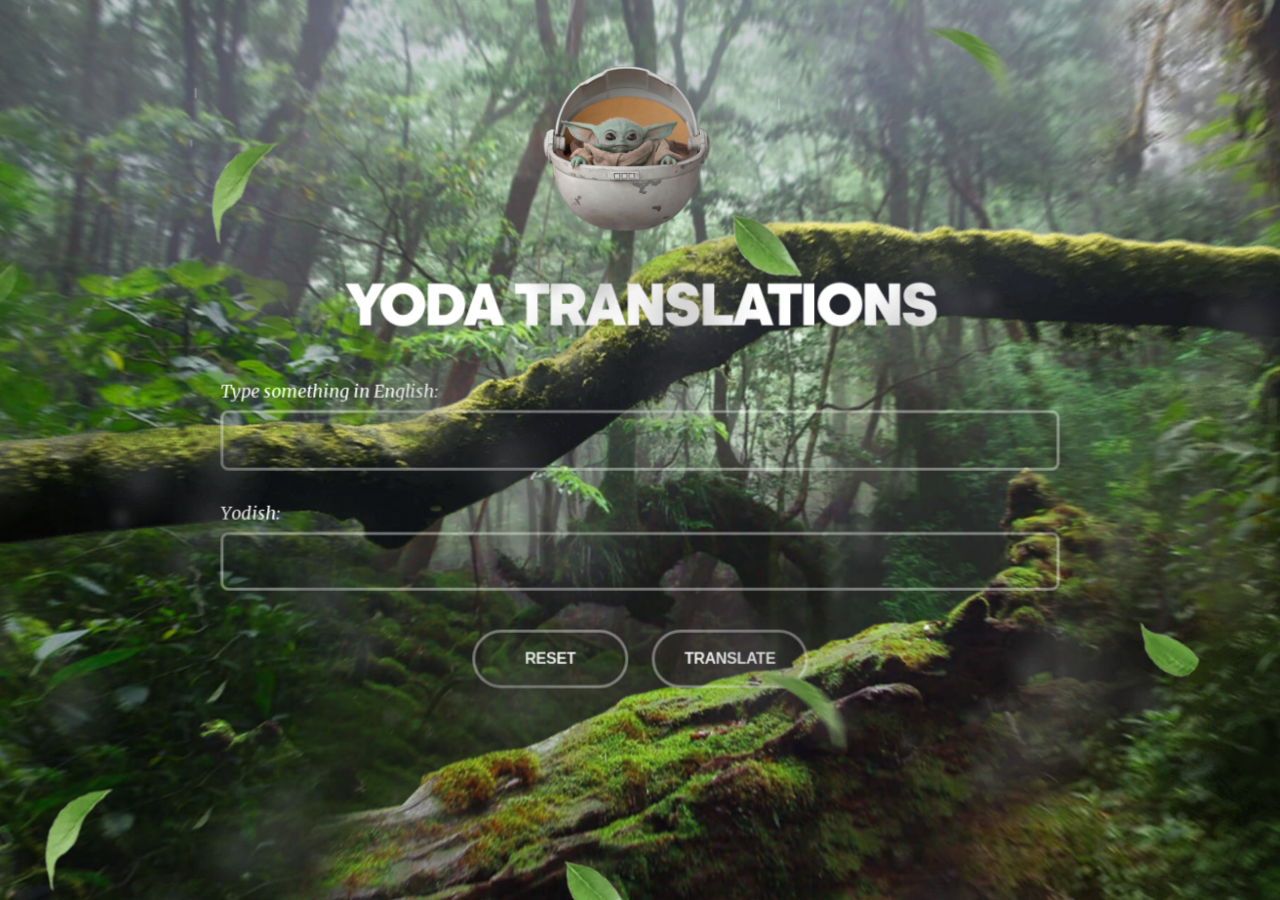
<file: index.html>
<!DOCTYPE html>
<html lang="en">
  <head>
    <meta charset="UTF-8" />
    <meta http-equiv="X-UA-Compatible" content="IE=edge" />
    <meta name="viewport" content="width=device-width, initial-scale=1.0" />
    <meta
      name="description"
      content="Translation from Galactic Basic Standard to Yodish using JavaScript Fetch API. Training project for ITGirlSchool"
    />
    <link rel="stylesheet" href="assets/css/styles.css" />
    <script src="assets/js/script.js" defer></script>
    <script src="assets/libs/rain.js" defer></script>
    <link
      rel="apple-touch-icon"
      sizes="180x180"
      href="assets/favicon/apple-touch-icon.png"
    />
    <link
      rel="icon"
      type="image/png"
      sizes="32x32"
      href="assets/favicon/favicon-32x32.png"
    />
    <link
      rel="icon"
      type="image/png"
      sizes="16x16"
      href="assets/favicon/favicon-16x16.png"
    />
    <link rel="manifest" href="assets/favicon/site.webmanifest" />
    <meta name="msapplication-TileColor" content="#da532c" />
    <meta name="theme-color" content="#ffffff" />
    <title>Yoda Translation</title>
  </head>
  <body>
    <main class="layers">
      <div class="layers__container">
        <div
          class="layers__item layer-1"
          style="background-image: url(assets/img/layer-1.jpg)"
        ></div>
        <div
          class="layers__item layer-2"
          style="background-image: url(assets/img/layer-2.png)"
        ></div>
        <div
          class="logo"
          style="background-image: url(assets/img/baby-yoda.svg)"
        ></div>
        <div class="layers__item layer-3 translation">
          <h1 class="translation__title">Yoda Translations</h1>
          <div class="translation__item">
            <label class="translation__label" for="sourceText"
              >Type something in English:</label
            >
            <input
              type="text"
              id="sourceText"
              name="sourceText"
              class="translation__text"
              value=""
            />
          </div>
          <div class="translation__item">
            <div class="translation__label">Yodish:</div>
            <div class="translation__text" id="textTarget"></div>
          </div>
          <div class="translation__buttons">
            <button id="reset" class="button">Reset</button>
            <button id="submit" type="reset" class="button">Translate</button>
          </div>
        </div>
        <div class="layers__item layer-4">
          <canvas class="rain"></canvas>
        </div>
        <div
          class="layers__item layer-5"
          style="background-image: url(assets/img/layer-5.png)"
        ></div>
        <div
          class="layers__item layer-6"
          style="background-image: url(assets/img/layer-6.png)"
        ></div>
      </div>
    </main>
  </body>
</html>
</file>
<file: assets/css/styles.css>
@font-face {
  font-family: kamerik-3d;
  src: url(../fonts/kamerik205-heavy.woff2);
  font-weight: 900;
}
@font-face {
  font-family: merriweather-italic-3d;
  src: url(../fonts/merriweather-regular-italic.woff2);
}

* {
  margin: 0;
  padding: 0;
  box-sizing: border-box;
}

:root {
  --index: calc(1vw + 1vh);
  --transition: 1.5s cubic-bezier(0.05, 0.5, 0, 1);
}

body {
  background-color: #000;
  color: #fff;
  font-family: kamerik-3d;
}

.layers {
  perspective: 1000px;
  overflow: hidden;
}

.layers__container {
  height: 100vh;
  min-height: 500px;
  width: 100%;
  transform-style: preserve-3d;
  transform: rotateX(var(--move-y)) rotateY(var(--move-x));
  will-change: transform;
  transition: transform var(--transition);
}

.layers__item {
  position: absolute;
  inset: -5vw;
  background-size: cover;
  background-position: center;
  display: flex;
  align-items: center;
  justify-content: center;
}

.layer-1 {
  transform: translateZ(-55px) scale(1.06);
}

.layer-2 {
  transform: translateZ(80px) scale(0.88);
}

.layer-3 {
  transform: translateZ(180px) scale(0.8);
}

.layer-4 {
  transform: translateZ(190px) scale(0.9);
}

.layer-5 {
  transform: translateZ(300px) scale(0.9);
}

.layer-6 {
  transform: translateZ(380px);
}

.layer-4,
.layer-5,
.layer-6 {
  pointer-events: none;
}

.logo {
  --logo-size: calc(var(--index) * 7.8);
  width: var(--logo-size);
  height: var(--logo-size);
  background-repeat: no-repeat;
  position: absolute;
  left: calc(49% - calc(var(--logo-size) / 2));
  top: calc(var(--index) * 3);
  z-index: 1;
}

.translation {
  display: grid;
  grid-template-columns: minmax(auto, 860px);
  align-content: center;
  justify-items: center;
  margin: calc(var(--index) * 5.5);
  gap: 32px;
}

.translation__title {
  font-size: calc(var(--index) * 2.6);
  text-align: center;
  text-transform: uppercase;
  letter-spacing: calc(var(--index) * -0.125);
  line-height: 1.35em;
  margin: 64px 0 0 0;
}

.translation__item {
  display: grid;
  justify-items: start;
  gap: 8px;
  width: 100%;
}

.translation__label {
  font-family: merriweather-italic-3d;
  font-size: 1.125rem;
  text-transform: none;
  letter-spacing: normal;
}

.translation__text {
  min-height: 60px;
  width: 100%;
  display: flex;
  flex-wrap: wrap;
  align-content: center;
  font-family: Arial;
  font-size: 1rem;
  font-weight: 500;
  text-transform: none;
  letter-spacing: -0.02vw;
  line-height: 160%;
  color: #fff;
  background-color: transparent;
  border: rgb(255 255 255 / 0.4) 3px solid;
  border-radius: 8px;
  outline: none;
  padding: calc(var(--index) * 0.7) calc(var(--index) * 1.25);
}

.translation__buttons {
  display: flex;
  justify-content: center;
  gap: 1.5rem;
  margin-top: 8px;
}

.button {
  min-height: 60px;
  min-width: 160px;
  font-family: Arial;
  font-weight: 600;
  font-size: 1rem;
  text-transform: uppercase;
  letter-spacing: -0.02vw;
  color: #fff;
  background-color: transparent;
  border-radius: 10em;
  border: rgb(255 255 255 / 0.4) 3px solid;
  outline: none;
  cursor: pointer;
  padding: calc(var(--index) * 0.7) calc(var(--index) * 1.25);
  transition: background-color 0.5s ease 0s, color 0.5s ease 0s;
}

.button:hover {
  color: #3d3e50;
  background-color: #fff;
  transition: background-color 0.5s ease 0s, color 0.5s ease 0s;
}
</file>
